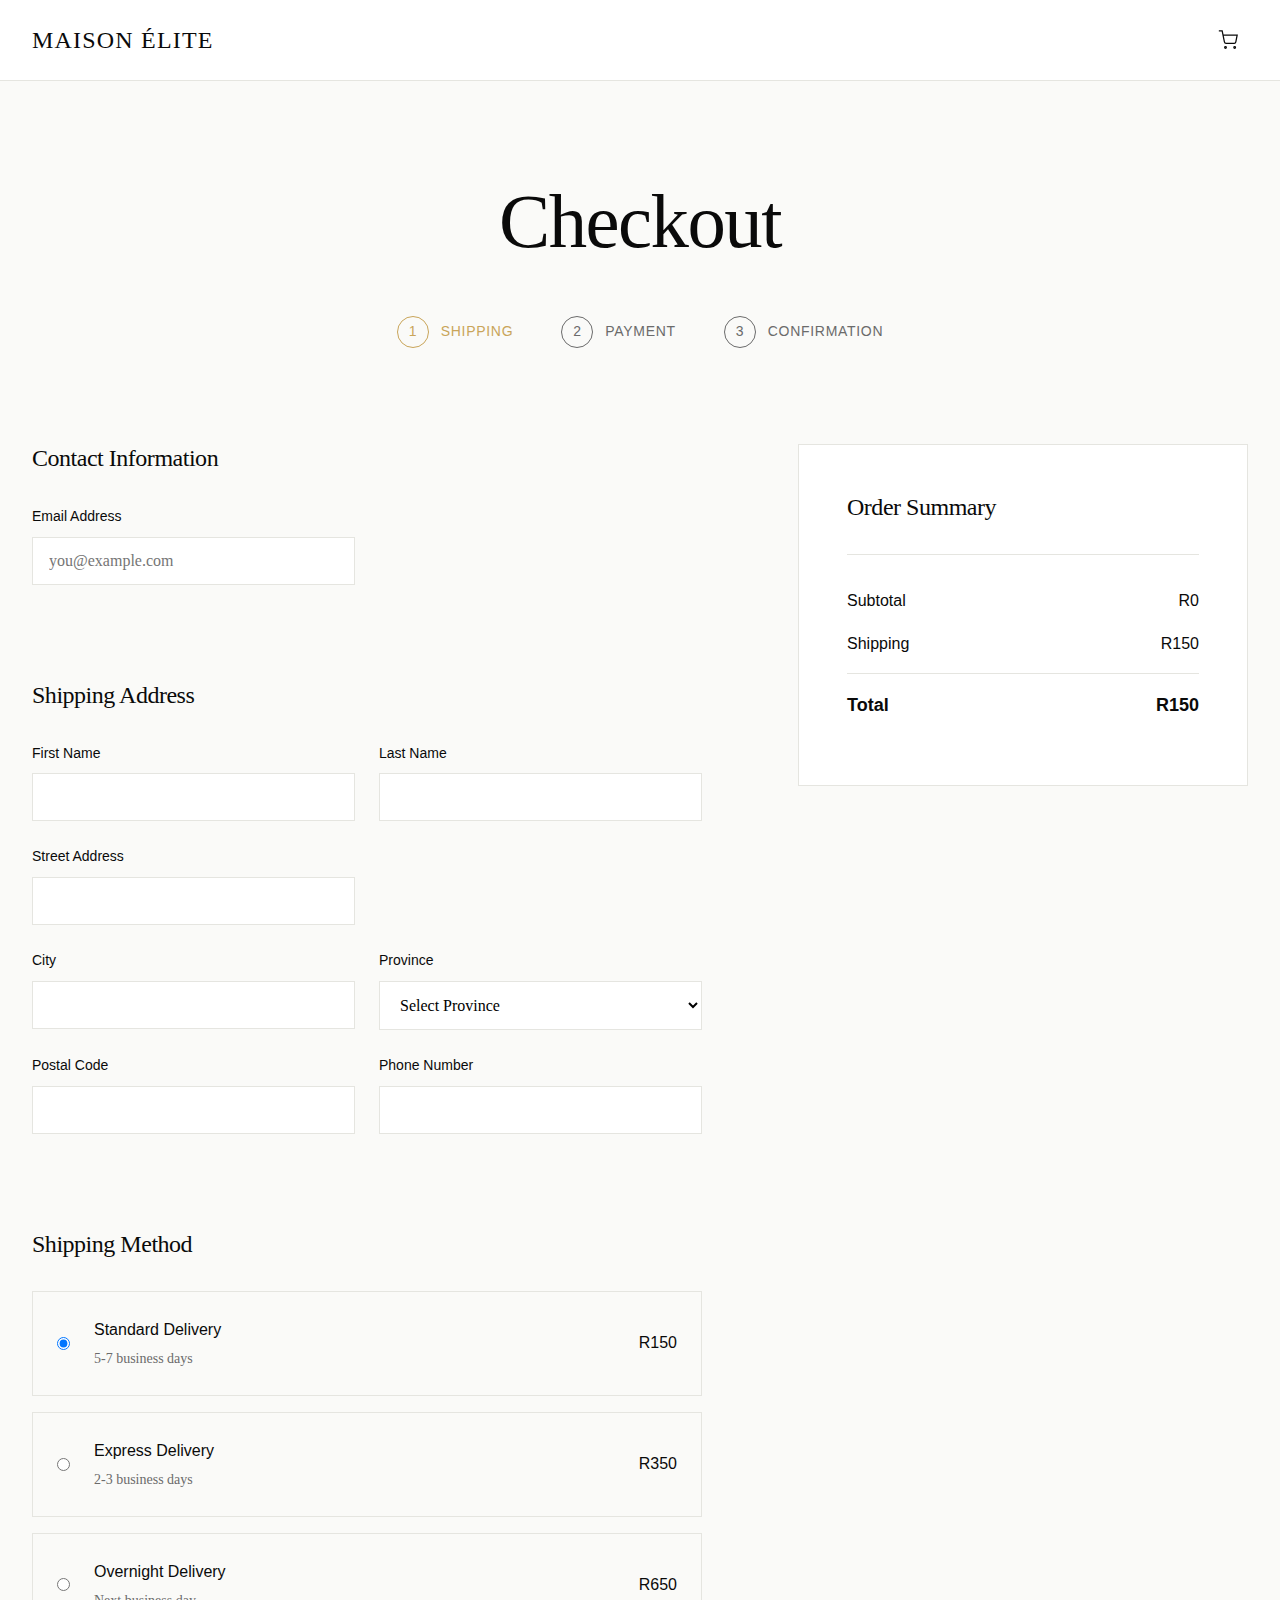
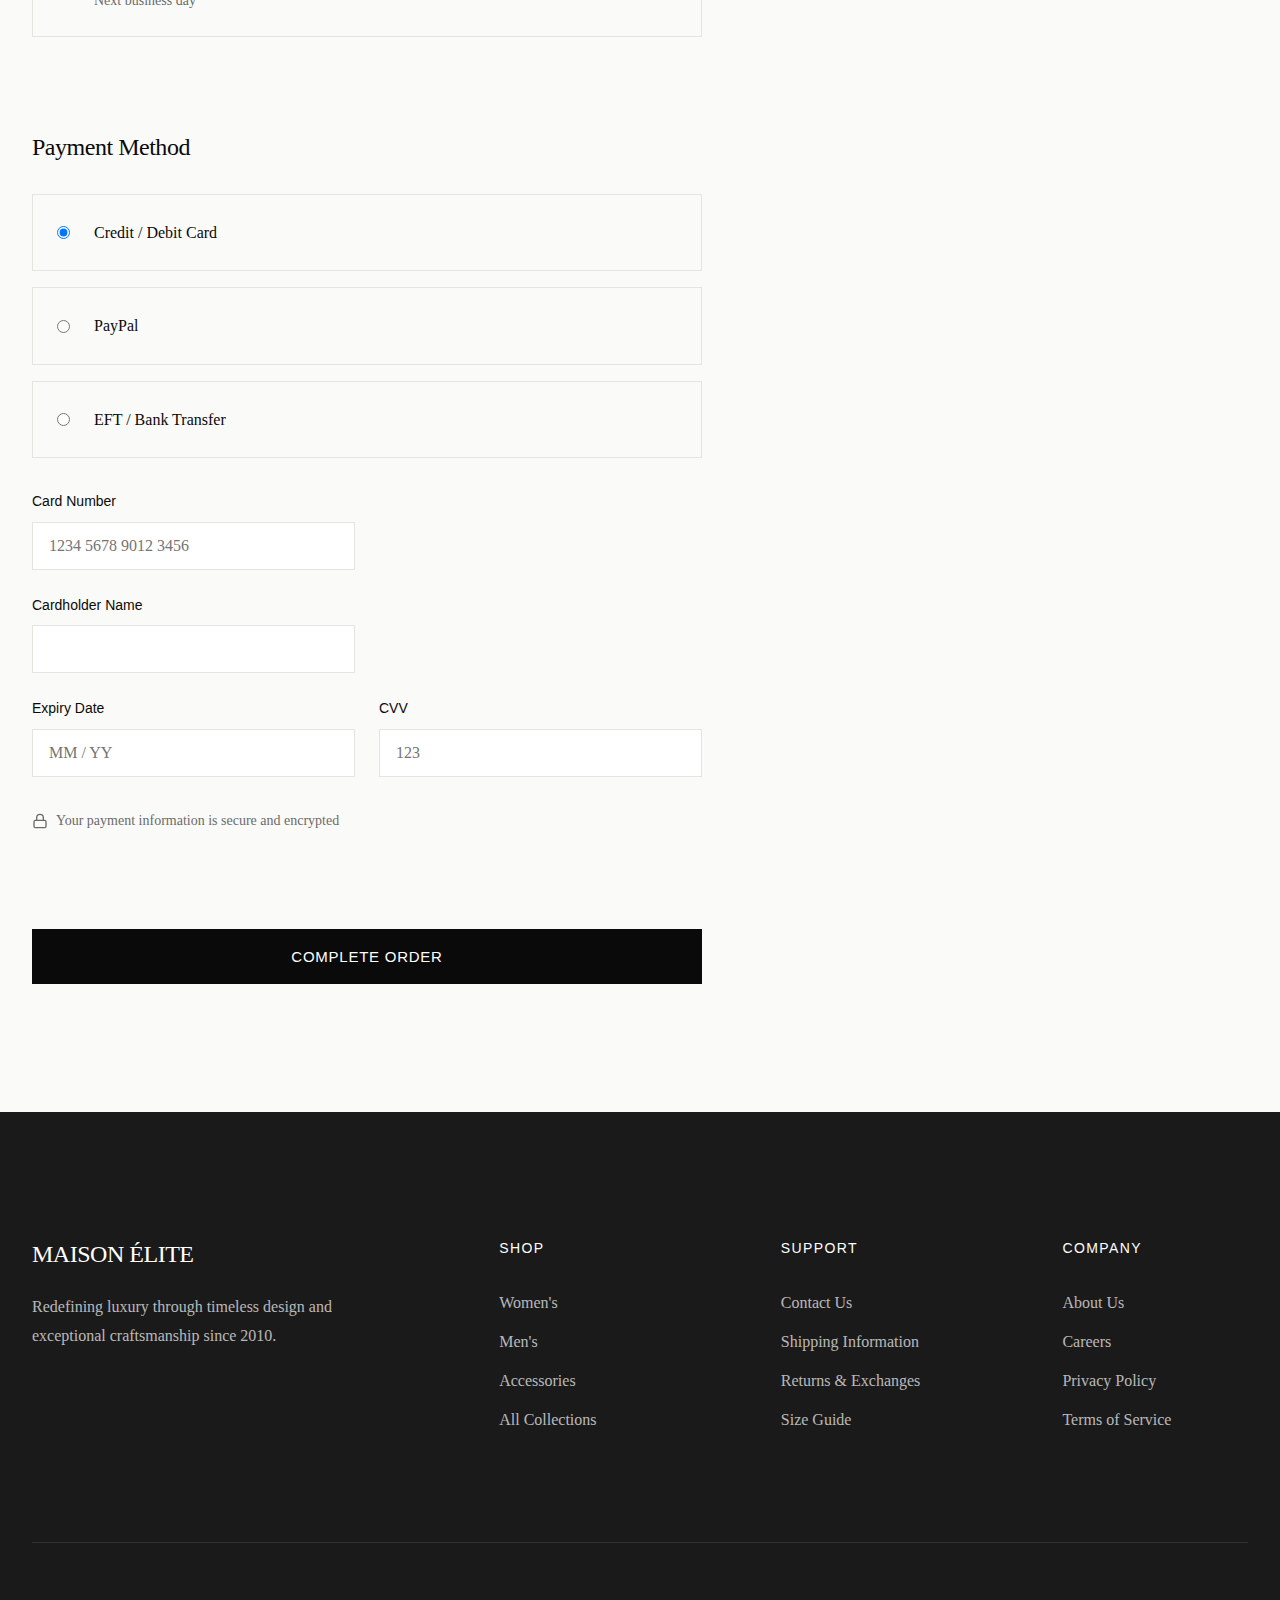
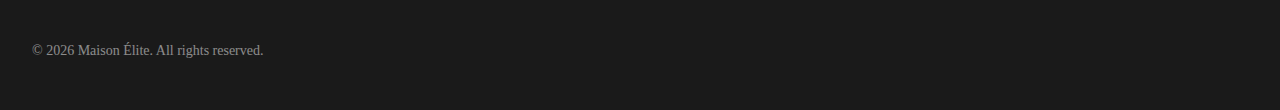
<file: checkout.html>
<!DOCTYPE html>
<html lang="en">
<head>
    <meta charset="UTF-8">
    <meta name="viewport" content="width=device-width, initial-scale=1.0">
    <title>Checkout — MAISON ÉLITE</title>
    <link rel="stylesheet" href="css/style.css">
</head>
<body>
    <!-- Navigation -->
    <nav class="navbar" id="navbar">
        <div class="nav-container">
            <div class="nav-left">
                <a href="index.html" class="logo">MAISON ÉLITE</a>
            </div>
            <div class="nav-center">
                <ul class="nav-links">
                    <li><a href="index.html" class="nav-link">Home</a></li>
                    <li><a href="shop.html" class="nav-link">Collections</a></li>
                    <li><a href="#about" class="nav-link">About</a></li>
                    <li><a href="#contact" class="nav-link">Contact</a></li>
                </ul>
            </div>
            <div class="nav-right">
                <button class="hamburger-btn" id="hamburgerBtn" aria-label="Menu">
                    <span class="hamburger-line"></span>
                    <span class="hamburger-line"></span>
                    <span class="hamburger-line"></span>
                </button>
                <button class="icon-btn" id="cartBtn" aria-label="Shopping Cart">
                    <svg width="20" height="20" viewBox="0 0 24 24" fill="none" stroke="currentColor" stroke-width="1.5">
                        <circle cx="9" cy="21" r="1"></circle>
                        <circle cx="20" cy="21" r="1"></circle>
                        <path d="M1 1h4l2.68 13.39a2 2 0 0 0 2 1.61h9.72a2 2 0 0 0 2-1.61L23 6H6"></path>
                    </svg>
                    <span class="badge" id="cartBadge">0</span>
                </button>
            </div>
        </div>
    </nav>

    <!-- Checkout Content -->
    <section class="checkout-section">
        <div class="container">
            <div class="checkout-header">
                <h1 class="checkout-title">Checkout</h1>
                <div class="checkout-steps">
                    <div class="step active">
                        <span class="step-number">1</span>
                        <span class="step-label">Shipping</span>
                    </div>
                    <div class="step">
                        <span class="step-number">2</span>
                        <span class="step-label">Payment</span>
                    </div>
                    <div class="step">
                        <span class="step-number">3</span>
                        <span class="step-label">Confirmation</span>
                    </div>
                </div>
            </div>

            <div class="checkout-layout">
                <!-- Checkout Form -->
                <div class="checkout-main">
                    <form class="checkout-form" id="checkoutForm">
                        <!-- Contact Information -->
                        <div class="form-section">
                            <h2 class="form-section-title">Contact Information</h2>
                            <div class="form-row">
                                <div class="form-group">
                                    <label for="email">Email Address</label>
                                    <input type="email" id="email" name="email" required placeholder="you@example.com">
                                </div>
                            </div>
                        </div>

                        <!-- Shipping Address -->
                        <div class="form-section">
                            <h2 class="form-section-title">Shipping Address</h2>
                            <div class="form-row">
                                <div class="form-group">
                                    <label for="firstName">First Name</label>
                                    <input type="text" id="firstName" name="firstName" required>
                                </div>
                                <div class="form-group">
                                    <label for="lastName">Last Name</label>
                                    <input type="text" id="lastName" name="lastName" required>
                                </div>
                            </div>
                            <div class="form-row">
                                <div class="form-group">
                                    <label for="address">Street Address</label>
                                    <input type="text" id="address" name="address" required>
                                </div>
                            </div>
                            <div class="form-row">
                                <div class="form-group">
                                    <label for="city">City</label>
                                    <input type="text" id="city" name="city" required>
                                </div>
                                <div class="form-group">
                                    <label for="province">Province</label>
                                    <select id="province" name="province" required>
                                        <option value="">Select Province</option>
                                        <option value="gauteng">Gauteng</option>
                                        <option value="western-cape">Western Cape</option>
                                        <option value="kwazulu-natal">KwaZulu-Natal</option>
                                        <option value="eastern-cape">Eastern Cape</option>
                                        <option value="free-state">Free State</option>
                                        <option value="limpopo">Limpopo</option>
                                        <option value="mpumalanga">Mpumalanga</option>
                                        <option value="northern-cape">Northern Cape</option>
                                        <option value="north-west">North West</option>
                                    </select>
                                </div>
                            </div>
                            <div class="form-row">
                                <div class="form-group">
                                    <label for="postalCode">Postal Code</label>
                                    <input type="text" id="postalCode" name="postalCode" required>
                                </div>
                                <div class="form-group">
                                    <label for="phone">Phone Number</label>
                                    <input type="tel" id="phone" name="phone" required>
                                </div>
                            </div>
                        </div>

                        <!-- Shipping Method -->
                        <div class="form-section">
                            <h2 class="form-section-title">Shipping Method</h2>
                            <div class="shipping-options">
                                <label class="shipping-option">
                                    <input type="radio" name="shipping" value="standard" checked>
                                    <div class="shipping-content">
                                        <div class="shipping-details">
                                            <span class="shipping-name">Standard Delivery</span>
                                            <span class="shipping-time">5-7 business days</span>
                                        </div>
                                        <span class="shipping-price">R150</span>
                                    </div>
                                </label>
                                <label class="shipping-option">
                                    <input type="radio" name="shipping" value="express">
                                    <div class="shipping-content">
                                        <div class="shipping-details">
                                            <span class="shipping-name">Express Delivery</span>
                                            <span class="shipping-time">2-3 business days</span>
                                        </div>
                                        <span class="shipping-price">R350</span>
                                    </div>
                                </label>
                                <label class="shipping-option">
                                    <input type="radio" name="shipping" value="overnight">
                                    <div class="shipping-content">
                                        <div class="shipping-details">
                                            <span class="shipping-name">Overnight Delivery</span>
                                            <span class="shipping-time">Next business day</span>
                                        </div>
                                        <span class="shipping-price">R650</span>
                                    </div>
                                </label>
                            </div>
                        </div>

                        <!-- Payment Method -->
                        <div class="form-section">
                            <h2 class="form-section-title">Payment Method</h2>
                            <div class="payment-options">
                                <label class="payment-option">
                                    <input type="radio" name="payment" value="card" checked>
                                    <span>Credit / Debit Card</span>
                                </label>
                                <label class="payment-option">
                                    <input type="radio" name="payment" value="paypal">
                                    <span>PayPal</span>
                                </label>
                                <label class="payment-option">
                                    <input type="radio" name="payment" value="eft">
                                    <span>EFT / Bank Transfer</span>
                                </label>
                            </div>

                            <div class="card-details" id="cardDetails">
                                <div class="form-row">
                                    <div class="form-group">
                                        <label for="cardNumber">Card Number</label>
                                        <input type="text" id="cardNumber" placeholder="1234 5678 9012 3456" maxlength="19">
                                    </div>
                                </div>
                                <div class="form-row">
                                    <div class="form-group">
                                        <label for="cardName">Cardholder Name</label>
                                        <input type="text" id="cardName">
                                    </div>
                                </div>
                                <div class="form-row">
                                    <div class="form-group">
                                        <label for="expiry">Expiry Date</label>
                                        <input type="text" id="expiry" placeholder="MM / YY" maxlength="7">
                                    </div>
                                    <div class="form-group">
                                        <label for="cvv">CVV</label>
                                        <input type="text" id="cvv" placeholder="123" maxlength="3">
                                    </div>
                                </div>
                            </div>

                            <p class="payment-note">
                                <svg width="16" height="16" viewBox="0 0 24 24" fill="none" stroke="currentColor" stroke-width="2">
                                    <rect x="3" y="11" width="18" height="11" rx="2" ry="2"></rect>
                                    <path d="M7 11V7a5 5 0 0 1 10 0v4"></path>
                                </svg>
                                Your payment information is secure and encrypted
                            </p>
                        </div>

                        <button type="submit" class="btn btn-primary btn-large btn-block">
                            Complete Order
                        </button>
                    </form>
                </div>

                <!-- Order Summary -->
                <aside class="checkout-sidebar">
                    <div class="order-summary">
                        <h2 class="summary-title">Order Summary</h2>
                        <div class="summary-items" id="summaryItems">
                            <!-- Cart items will be inserted here -->
                        </div>
                        <div class="summary-totals">
                            <div class="summary-row">
                                <span>Subtotal</span>
                                <span id="summarySubtotal">R0</span>
                            </div>
                            <div class="summary-row">
                                <span>Shipping</span>
                                <span id="summaryShipping">R150</span>
                            </div>
                            <div class="summary-row summary-total">
                                <span>Total</span>
                                <span id="summaryTotal">R150</span>
                            </div>
                        </div>
                    </div>
                </aside>
            </div>
        </div>
    </section>

    <!-- Footer -->
    <footer class="footer">
        <div class="container">
            <div class="footer-grid">
                <div class="footer-col">
                    <h3 class="footer-title">MAISON ÉLITE</h3>
                    <p class="footer-description">Redefining luxury through timeless design and exceptional craftsmanship since 2010.</p>
                </div>
                <div class="footer-col">
                    <h4 class="footer-heading">Shop</h4>
                    <ul class="footer-links">
                        <li><a href="shop.html?category=womens">Women's</a></li>
                        <li><a href="shop.html?category=mens">Men's</a></li>
                        <li><a href="shop.html?category=accessories">Accessories</a></li>
                        <li><a href="shop.html">All Collections</a></li>
                    </ul>
                </div>
                <div class="footer-col">
                    <h4 class="footer-heading">Support</h4>
                    <ul class="footer-links">
                        <li><a href="#">Contact Us</a></li>
                        <li><a href="#">Shipping Information</a></li>
                        <li><a href="#">Returns & Exchanges</a></li>
                        <li><a href="#">Size Guide</a></li>
                    </ul>
                </div>
                <div class="footer-col">
                    <h4 class="footer-heading">Company</h4>
                    <ul class="footer-links">
                        <li><a href="#">About Us</a></li>
                        <li><a href="#">Careers</a></li>
                        <li><a href="#">Privacy Policy</a></li>
                        <li><a href="#">Terms of Service</a></li>
                    </ul>
                </div>
            </div>
            <div class="footer-bottom">
                <p class="footer-copyright">© 2026 Maison Élite. All rights reserved.</p>
            </div>
        </div>
    </footer>

    <script src="js/products.js"></script>
    <script src="js/cart.js"></script>
    <script src="js/checkout.js"></script>
</body>
</html>
</file>
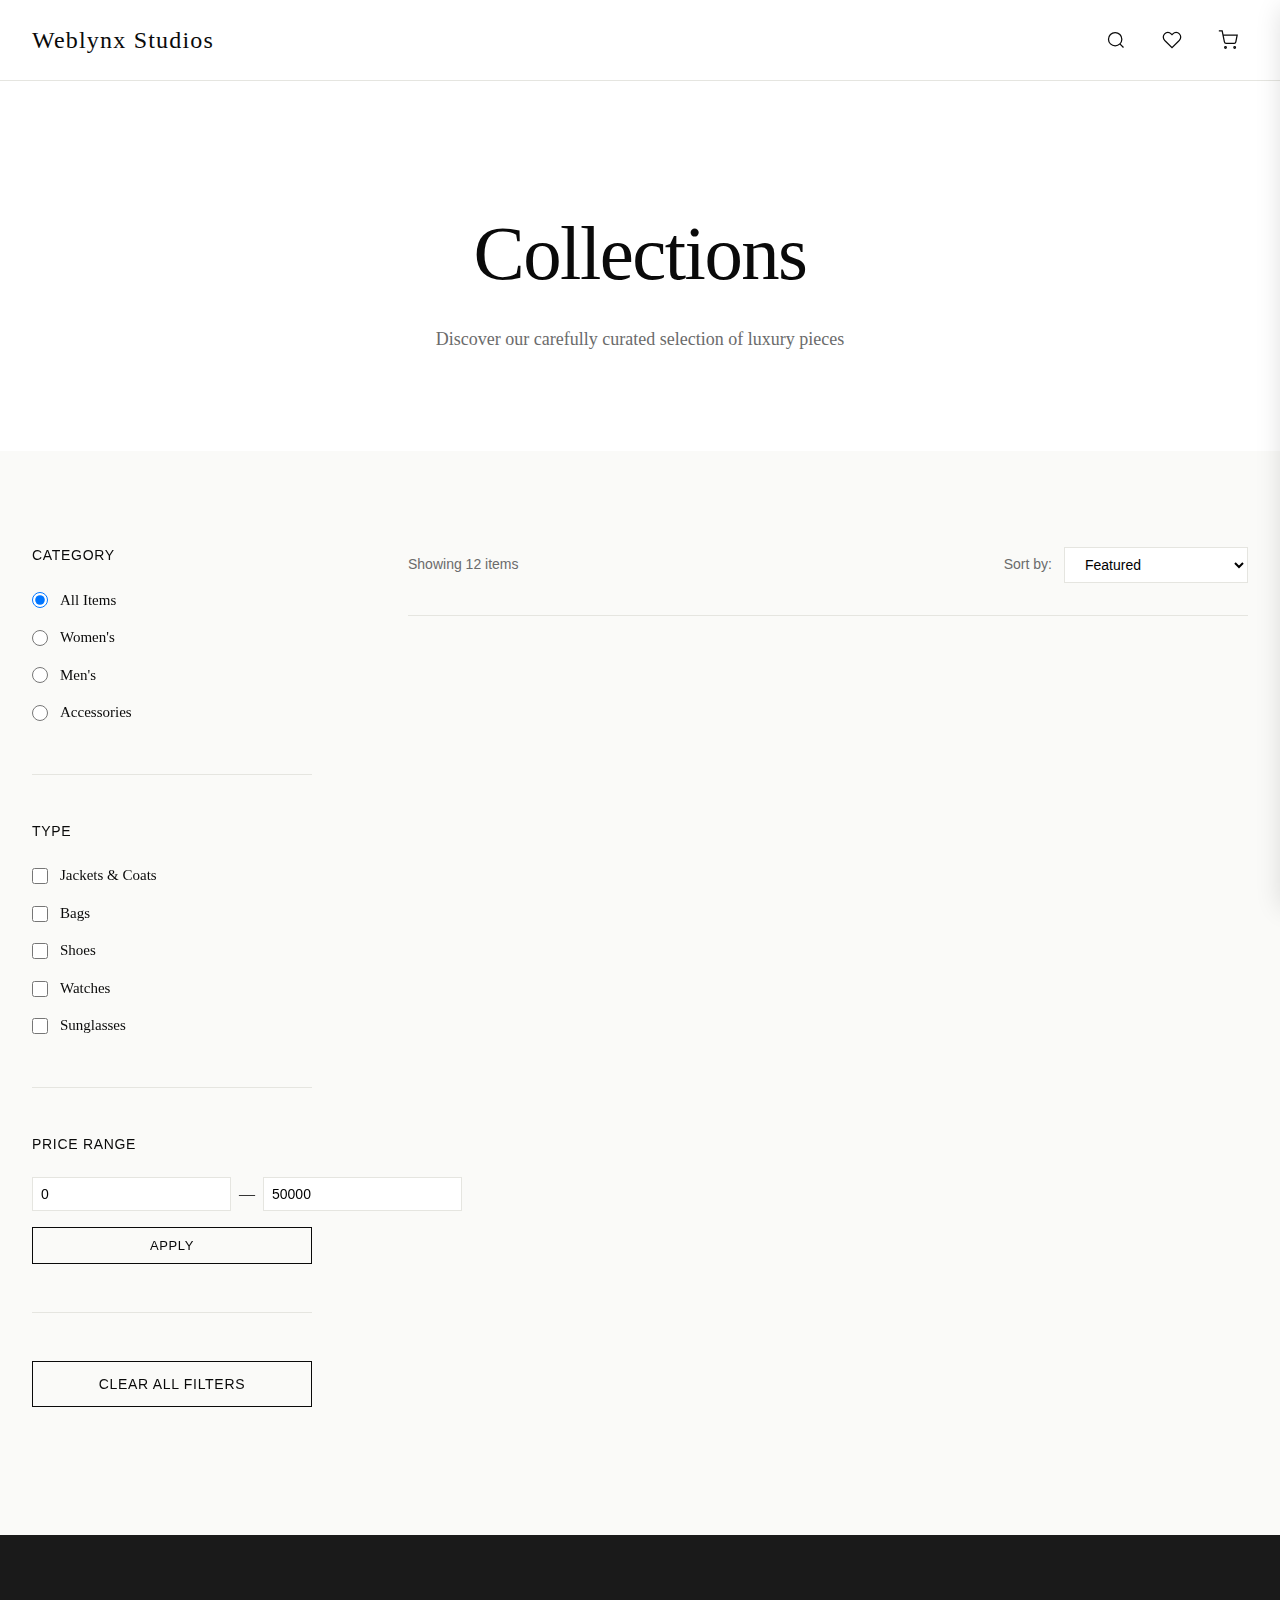
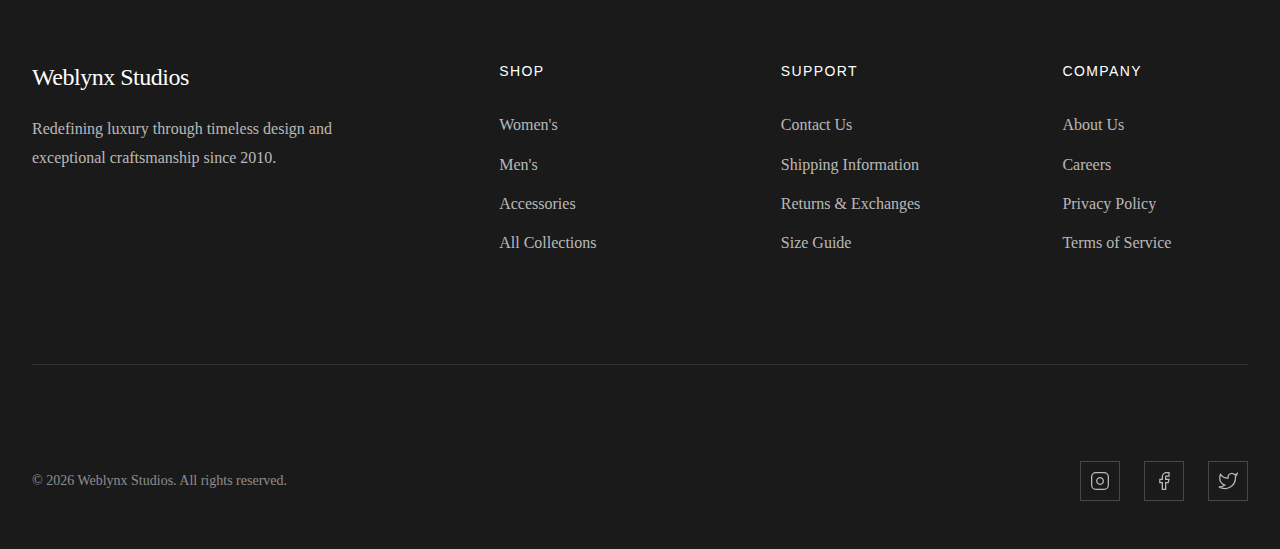
<file: product.html>
<!DOCTYPE html>
<html lang="en">
<head>
    <meta charset="UTF-8">
    <meta name="viewport" content="width=device-width, initial-scale=1.0">
    <title>Product — Weblynx Studios</title>
    <link rel="stylesheet" href="css/style.css">
</head>
<body>
    <!-- Navigation -->
    <nav class="navbar" id="navbar">
        <div class="nav-container">
            <div class="nav-left">
                <a href="index.html" class="logo">Weblynx Studios</a>
            </div>
            <div class="nav-center">
                <ul class="nav-links">
                    <li><a href="index.html" class="nav-link">Home</a></li>
                    <li><a href="shop.html" class="nav-link">Collections</a></li>
                    <li><a href="#about" class="nav-link">About</a></li>
                    <li><a href="#contact" class="nav-link">Contact</a></li>
                </ul>
            </div>
            <div class="nav-right">
                <button class="icon-btn" id="searchBtn" aria-label="Search">
                    <svg width="20" height="20" viewBox="0 0 24 24" fill="none" stroke="currentColor" stroke-width="1.5">
                        <circle cx="11" cy="11" r="8"></circle>
                        <path d="m21 21-4.35-4.35"></path>
                    </svg>
                </button>
                <button class="icon-btn" id="wishlistBtn" aria-label="Wishlist">
                    <svg width="20" height="20" viewBox="0 0 24 24" fill="none" stroke="currentColor" stroke-width="1.5">
                        <path d="M20.84 4.61a5.5 5.5 0 0 0-7.78 0L12 5.67l-1.06-1.06a5.5 5.5 0 0 0-7.78 7.78l1.06 1.06L12 21.23l7.78-7.78 1.06-1.06a5.5 5.5 0 0 0 0-7.78z"></path>
                    </svg>
                    <span class="badge" id="wishlistBadge">0</span>
                </button>
                <button class="hamburger-btn" id="hamburgerBtn" aria-label="Menu">
                    <span class="hamburger-line"></span>
                    <span class="hamburger-line"></span>
                    <span class="hamburger-line"></span>
                </button>
                <button class="icon-btn" id="cartBtn" aria-label="Shopping Cart">
                    <svg width="20" height="20" viewBox="0 0 24 24" fill="none" stroke="currentColor" stroke-width="1.5">
                        <circle cx="9" cy="21" r="1"></circle>
                        <circle cx="20" cy="21" r="1"></circle>
                        <path d="M1 1h4l2.68 13.39a2 2 0 0 0 2 1.61h9.72a2 2 0 0 0 2-1.61L23 6H6"></path>
                    </svg>
                    <span class="badge" id="cartBadge">0</span>
                </button>
            </div>
        </div>
    </nav>

    <!-- Cart Drawer -->
    <div class="cart-drawer" id="cartDrawer">
        <div class="cart-header">
            <h2>Shopping Bag</h2>
            <button class="close-btn" id="closeCart" aria-label="Close cart">
                <svg width="24" height="24" viewBox="0 0 24 24" fill="none" stroke="currentColor" stroke-width="1.5">
                    <line x1="18" y1="6" x2="6" y2="18"></line>
                    <line x1="6" y1="6" x2="18" y2="18"></line>
                </svg>
            </button>
        </div>
        <div class="cart-items" id="cartItems">
            <div class="empty-cart">
                <p>Your bag is empty</p>
            </div>
        </div>
        <div class="cart-footer">
            <div class="cart-subtotal">
                <span>Subtotal</span>
                <span id="cartSubtotal">R0</span>
            </div>
            <p class="cart-note">Shipping and taxes calculated at checkout</p>
            <button class="btn btn-primary btn-block" id="checkoutBtn">Proceed to Checkout</button>
        </div>
    </div>

    <!-- Cart Overlay -->
    <div class="overlay" id="cartOverlay"></div>

    <!-- Product Detail -->
    <section class="product-detail">
        <div class="container">
            <div class="breadcrumb">
                <a href="index.html">Home</a>
                <span>/</span>
                <a href="shop.html">Collections</a>
                <span>/</span>
                <span id="productBreadcrumb">Product</span>
            </div>

            <div class="product-layout">
                <!-- Product Images -->
                <div class="product-images">
                    <div class="product-gallery">
                        <div class="main-image" id="mainImageContainer">
                            <img src="" alt="" id="mainImage">
                        </div>
                        <div class="thumbnail-grid" id="thumbnailGrid">
                            <!-- Thumbnails will be inserted here -->
                        </div>
                    </div>
                </div>

                <!-- Product Info -->
                <div class="product-info">
                    <h1 class="product-name" id="productName">Loading...</h1>
                    <p class="product-price" id="productPrice">R0</p>
                    
                    <div class="product-description" id="productDescription">
                        <p>Loading product details...</p>
                    </div>

                    <!-- Size Selector -->
                    <div class="product-options">
                        <div class="option-group" id="sizeGroup" style="display: none;">
                            <label class="option-label">Size</label>
                            <div class="size-selector" id="sizeSelector">
                                <!-- Size buttons will be inserted here -->
                            </div>
                        </div>

                        <!-- Quantity Selector -->
                        <div class="option-group">
                            <label class="option-label">Quantity</label>
                            <div class="quantity-selector">
                                <button class="qty-btn" id="decreaseQty" aria-label="Decrease quantity">−</button>
                                <input type="number" id="quantity" value="1" min="1" max="10" readonly>
                                <button class="qty-btn" id="increaseQty" aria-label="Increase quantity">+</button>
                            </div>
                        </div>
                    </div>

                    <!-- Action Buttons -->
                    <div class="product-actions">
                        <button class="btn btn-primary btn-large btn-block" id="addToCartBtn">
                            <span>Add to Bag</span>
                            <svg width="20" height="20" viewBox="0 0 24 24" fill="none" stroke="currentColor" stroke-width="1.5">
                                <circle cx="9" cy="21" r="1"></circle>
                                <circle cx="20" cy="21" r="1"></circle>
                                <path d="M1 1h4l2.68 13.39a2 2 0 0 0 2 1.61h9.72a2 2 0 0 0 2-1.61L23 6H6"></path>
                            </svg>
                        </button>
                        <button class="btn btn-icon" id="addToWishlistBtn" aria-label="Add to wishlist">
                            <svg width="24" height="24" viewBox="0 0 24 24" fill="none" stroke="currentColor" stroke-width="1.5">
                                <path d="M20.84 4.61a5.5 5.5 0 0 0-7.78 0L12 5.67l-1.06-1.06a5.5 5.5 0 0 0-7.78 7.78l1.06 1.06L12 21.23l7.78-7.78 1.06-1.06a5.5 5.5 0 0 0 0-7.78z"></path>
                            </svg>
                        </button>
                    </div>

                    <!-- Product Details -->
                    <div class="product-details">
                        <details class="detail-accordion">
                            <summary>Product Details</summary>
                            <div class="detail-content" id="productDetailsContent">
                                <p>Premium craftsmanship and exceptional materials</p>
                            </div>
                        </details>
                        <details class="detail-accordion">
                            <summary>Shipping & Returns</summary>
                            <div class="detail-content">
                                <p>Free shipping on orders over R2,500</p>
                                <p>30-day returns for unworn items with original tags</p>
                                <p>Expedited shipping available at checkout</p>
                            </div>
                        </details>
                        <details class="detail-accordion">
                            <summary>Care Instructions</summary>
                            <div class="detail-content">
                                <p>Professional dry clean only</p>
                                <p>Store in dust bag when not in use</p>
                                <p>Avoid direct sunlight and moisture</p>
                            </div>
                        </details>
                    </div>
                </div>
            </div>
        </div>
    </section>

    <!-- Related Products -->
    <section class="related-products">
        <div class="container">
            <h2 class="section-title">You May Also Like</h2>
            <div class="products-grid" id="relatedProductsGrid">
                <!-- Related products will be inserted here -->
            </div>
        </div>
    </section>

    <!-- Footer -->
    <footer class="footer">
        <div class="container">
            <div class="footer-grid">
                <div class="footer-col">
                    <h3 class="footer-title">Weblynx Studios</h3>
                    <p class="footer-description">Redefining luxury through timeless design and exceptional craftsmanship since 2010.</p>
                </div>
                <div class="footer-col">
                    <h4 class="footer-heading">Shop</h4>
                    <ul class="footer-links">
                        <li><a href="shop.html?category=womens">Women's</a></li>
                        <li><a href="shop.html?category=mens">Men's</a></li>
                        <li><a href="shop.html?category=accessories">Accessories</a></li>
                        <li><a href="shop.html">All Collections</a></li>
                    </ul>
                </div>
                <div class="footer-col">
                    <h4 class="footer-heading">Support</h4>
                    <ul class="footer-links">
                        <li><a href="#">Contact Us</a></li>
                        <li><a href="#">Shipping Information</a></li>
                        <li><a href="#">Returns & Exchanges</a></li>
                        <li><a href="#">Size Guide</a></li>
                    </ul>
                </div>
                <div class="footer-col">
                    <h4 class="footer-heading">Company</h4>
                    <ul class="footer-links">
                        <li><a href="#">About Us</a></li>
                        <li><a href="#">Careers</a></li>
                        <li><a href="#">Privacy Policy</a></li>
                        <li><a href="#">Terms of Service</a></li>
                    </ul>
                </div>
            </div>
            <div class="footer-bottom">
                <p class="footer-copyright">© 2026 Weblynx Studios. All rights reserved.</p>
                <div class="footer-social">
                    <a href="#" aria-label="Instagram">
                        <svg width="20" height="20" viewBox="0 0 24 24" fill="none" stroke="currentColor" stroke-width="1.5">
                            <rect x="2" y="2" width="20" height="20" rx="5" ry="5"></rect>
                            <path d="M16 11.37A4 4 0 1 1 12.63 8 4 4 0 0 1 16 11.37z"></path>
                            <line x1="17.5" y1="6.5" x2="17.51" y2="6.5"></line>
                        </svg>
                    </a>
                    <a href="#" aria-label="Facebook">
                        <svg width="20" height="20" viewBox="0 0 24 24" fill="none" stroke="currentColor" stroke-width="1.5">
                            <path d="M18 2h-3a5 5 0 0 0-5 5v3H7v4h3v8h4v-8h3l1-4h-4V7a1 1 0 0 1 1-1h3z"></path>
                        </svg>
                    </a>
                    <a href="#" aria-label="Twitter">
                        <svg width="20" height="20" viewBox="0 0 24 24" fill="none" stroke="currentColor" stroke-width="1.5">
                            <path d="M23 3a10.9 10.9 0 0 1-3.14 1.53 4.48 4.48 0 0 0-7.86 3v1A10.66 10.66 0 0 1 3 4s-4 9 5 13a11.64 11.64 0 0 1-7 2c9 5 20 0 20-11.5a4.5 4.5 0 0 0-.08-.83A7.72 7.72 0 0 0 23 3z"></path>
                        </svg>
                    </a>
                </div>
            </div>
        </div>
    </footer>

    <script src="js/products.js"></script>
    <script src="js/cart.js"></script>
    <script src="js/product-detail.js"></script>
</body>
</html>
</file>
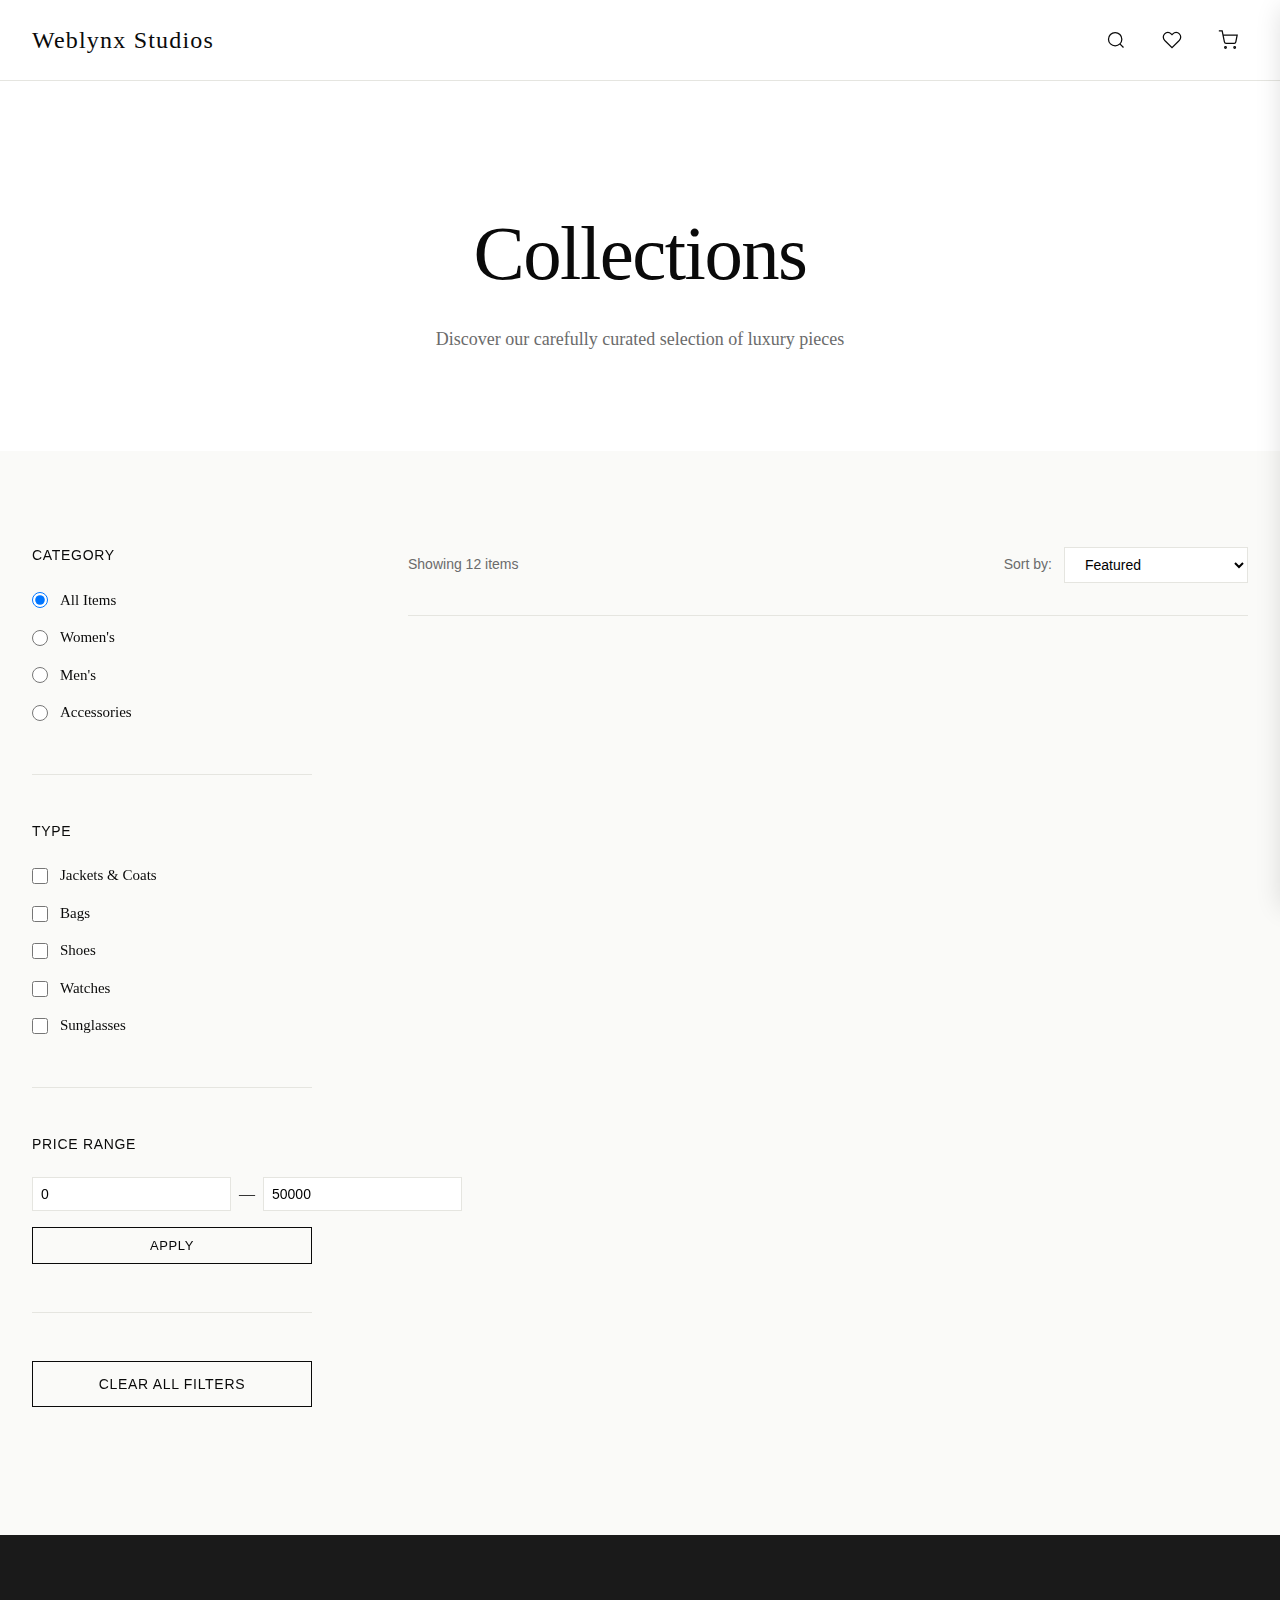
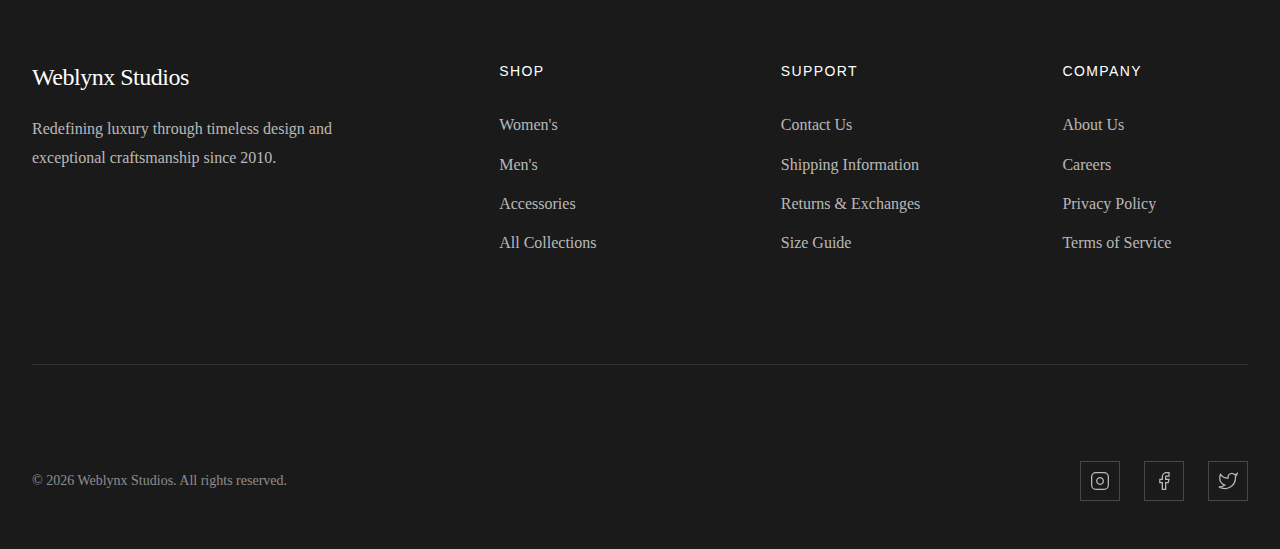
<file: shop.html>
<!DOCTYPE html>
<html lang="en">
<head>
    <meta charset="UTF-8">
    <meta name="viewport" content="width=device-width, initial-scale=1.0">
    <title>Collections — Weblynx Studios</title>
    <link rel="stylesheet" href="css/style.css">
</head>
<body>
    <!-- Navigation -->
    <nav class="navbar" id="navbar">
        <div class="nav-container">
            <div class="nav-left">
                <a href="index.html" class="logo">Weblynx Studios</a>
            </div>
            <div class="nav-center">
                <ul class="nav-links">
                    <li><a href="index.html" class="nav-link">Home</a></li>
                    <li><a href="shop.html" class="nav-link active">Collections</a></li>
                    <li><a href="#about" class="nav-link">About</a></li>
                    <li><a href="#contact" class="nav-link">Contact</a></li>
                </ul>
            </div>
            <div class="nav-right">
                <button class="icon-btn" id="searchBtn" aria-label="Search">
                    <svg width="20" height="20" viewBox="0 0 24 24" fill="none" stroke="currentColor" stroke-width="1.5">
                        <circle cx="11" cy="11" r="8"></circle>
                        <path d="m21 21-4.35-4.35"></path>
                    </svg>
                </button>
                <button class="icon-btn" id="wishlistBtn" aria-label="Wishlist">
                    <svg width="20" height="20" viewBox="0 0 24 24" fill="none" stroke="currentColor" stroke-width="1.5">
                        <path d="M20.84 4.61a5.5 5.5 0 0 0-7.78 0L12 5.67l-1.06-1.06a5.5 5.5 0 0 0-7.78 7.78l1.06 1.06L12 21.23l7.78-7.78 1.06-1.06a5.5 5.5 0 0 0 0-7.78z"></path>
                    </svg>
                    <span class="badge" id="wishlistBadge">0</span>
                </button>
                <button class="hamburger-btn" id="hamburgerBtn" aria-label="Menu">
                    <span class="hamburger-line"></span>
                    <span class="hamburger-line"></span>
                    <span class="hamburger-line"></span>
                </button>
                <button class="icon-btn" id="cartBtn" aria-label="Shopping Cart">
                    <svg width="20" height="20" viewBox="0 0 24 24" fill="none" stroke="currentColor" stroke-width="1.5">
                        <circle cx="9" cy="21" r="1"></circle>
                        <circle cx="20" cy="21" r="1"></circle>
                        <path d="M1 1h4l2.68 13.39a2 2 0 0 0 2 1.61h9.72a2 2 0 0 0 2-1.61L23 6H6"></path>
                    </svg>
                    <span class="badge" id="cartBadge">0</span>
                </button>
            </div>
        </div>
    </nav>

    <!-- Cart Drawer -->
    <div class="cart-drawer" id="cartDrawer">
        <div class="cart-header">
            <h2>Shopping Bag</h2>
            <button class="close-btn" id="closeCart" aria-label="Close cart">
                <svg width="24" height="24" viewBox="0 0 24 24" fill="none" stroke="currentColor" stroke-width="1.5">
                    <line x1="18" y1="6" x2="6" y2="18"></line>
                    <line x1="6" y1="6" x2="18" y2="18"></line>
                </svg>
            </button>
        </div>
        <div class="cart-items" id="cartItems">
            <div class="empty-cart">
                <p>Your bag is empty</p>
            </div>
        </div>
        <div class="cart-footer">
            <div class="cart-subtotal">
                <span>Subtotal</span>
                <span id="cartSubtotal">R0</span>
            </div>
            <p class="cart-note">Shipping and taxes calculated at checkout</p>
            <button class="btn btn-primary btn-block" id="checkoutBtn">Proceed to Checkout</button>
        </div>
    </div>

    <!-- Cart Overlay -->
    <div class="overlay" id="cartOverlay"></div>

    <!-- Shop Header -->
    <section class="shop-header">
        <div class="container">
            <h1 class="shop-title">Collections</h1>
            <p class="shop-description">Discover our carefully curated selection of luxury pieces</p>
        </div>
    </section>

    <!-- Shop Content -->
    <section class="shop-content">
        <div class="container">
            <div class="shop-layout">
                <!-- Filters Sidebar -->
                <aside class="shop-sidebar">
                    <div class="filter-group">
                        <h3 class="filter-title">Category</h3>
                        <div class="filter-options">
                            <label class="filter-option">
                                <input type="radio" name="category" value="all" checked>
                                <span>All Items</span>
                            </label>
                            <label class="filter-option">
                                <input type="radio" name="category" value="womens">
                                <span>Women's</span>
                            </label>
                            <label class="filter-option">
                                <input type="radio" name="category" value="mens">
                                <span>Men's</span>
                            </label>
                            <label class="filter-option">
                                <input type="radio" name="category" value="accessories">
                                <span>Accessories</span>
                            </label>
                        </div>
                    </div>

                    <div class="filter-group">
                        <h3 class="filter-title">Type</h3>
                        <div class="filter-options">
                            <label class="filter-option">
                                <input type="checkbox" name="type" value="jackets">
                                <span>Jackets & Coats</span>
                            </label>
                            <label class="filter-option">
                                <input type="checkbox" name="type" value="bags">
                                <span>Bags</span>
                            </label>
                            <label class="filter-option">
                                <input type="checkbox" name="type" value="shoes">
                                <span>Shoes</span>
                            </label>
                            <label class="filter-option">
                                <input type="checkbox" name="type" value="watches">
                                <span>Watches</span>
                            </label>
                            <label class="filter-option">
                                <input type="checkbox" name="type" value="sunglasses">
                                <span>Sunglasses</span>
                            </label>
                        </div>
                    </div>

                    <div class="filter-group">
                        <h3 class="filter-title">Price Range</h3>
                        <div class="price-range">
                            <div class="price-inputs">
                                <input type="number" id="minPrice" placeholder="Min" value="0">
                                <span>—</span>
                                <input type="number" id="maxPrice" placeholder="Max" value="50000">
                            </div>
                            <button class="btn btn-secondary btn-small" id="applyPriceFilter">Apply</button>
                        </div>
                    </div>

                    <button class="btn btn-secondary btn-block" id="clearFilters">Clear All Filters</button>
                </aside>

                <!-- Products Grid -->
                <div class="shop-main">
                    <div class="shop-toolbar">
                        <p class="results-count" id="resultsCount">Showing 12 items</p>
                        <div class="sort-dropdown">
                            <label for="sortBy">Sort by:</label>
                            <select id="sortBy">
                                <option value="featured">Featured</option>
                                <option value="price-low">Price: Low to High</option>
                                <option value="price-high">Price: High to Low</option>
                                <option value="newest">Newest</option>
                            </select>
                        </div>
                    </div>

                    <div class="products-grid" id="shopProductsGrid">
                        <!-- Products will be dynamically inserted here -->
                    </div>
                </div>
            </div>
        </div>
    </section>

    <!-- Footer -->
    <footer class="footer">
        <div class="container">
            <div class="footer-grid">
                <div class="footer-col">
                    <h3 class="footer-title">Weblynx Studios</h3>
                    <p class="footer-description">Redefining luxury through timeless design and exceptional craftsmanship since 2010.</p>
                </div>
                <div class="footer-col">
                    <h4 class="footer-heading">Shop</h4>
                    <ul class="footer-links">
                        <li><a href="shop.html?category=womens">Women's</a></li>
                        <li><a href="shop.html?category=mens">Men's</a></li>
                        <li><a href="shop.html?category=accessories">Accessories</a></li>
                        <li><a href="shop.html">All Collections</a></li>
                    </ul>
                </div>
                <div class="footer-col">
                    <h4 class="footer-heading">Support</h4>
                    <ul class="footer-links">
                        <li><a href="#">Contact Us</a></li>
                        <li><a href="#">Shipping Information</a></li>
                        <li><a href="#">Returns & Exchanges</a></li>
                        <li><a href="#">Size Guide</a></li>
                    </ul>
                </div>
                <div class="footer-col">
                    <h4 class="footer-heading">Company</h4>
                    <ul class="footer-links">
                        <li><a href="#">About Us</a></li>
                        <li><a href="#">Careers</a></li>
                        <li><a href="#">Privacy Policy</a></li>
                        <li><a href="#">Terms of Service</a></li>
                    </ul>
                </div>
            </div>
            <div class="footer-bottom">
                <p class="footer-copyright">© 2026 Weblynx Studios. All rights reserved.</p>
                <div class="footer-social">
                    <a href="#" aria-label="Instagram">
                        <svg width="20" height="20" viewBox="0 0 24 24" fill="none" stroke="currentColor" stroke-width="1.5">
                            <rect x="2" y="2" width="20" height="20" rx="5" ry="5"></rect>
                            <path d="M16 11.37A4 4 0 1 1 12.63 8 4 4 0 0 1 16 11.37z"></path>
                            <line x1="17.5" y1="6.5" x2="17.51" y2="6.5"></line>
                        </svg>
                    </a>
                    <a href="#" aria-label="Facebook">
                        <svg width="20" height="20" viewBox="0 0 24 24" fill="none" stroke="currentColor" stroke-width="1.5">
                            <path d="M18 2h-3a5 5 0 0 0-5 5v3H7v4h3v8h4v-8h3l1-4h-4V7a1 1 0 0 1 1-1h3z"></path>
                        </svg>
                    </a>
                    <a href="#" aria-label="Twitter">
                        <svg width="20" height="20" viewBox="0 0 24 24" fill="none" stroke="currentColor" stroke-width="1.5">
                            <path d="M23 3a10.9 10.9 0 0 1-3.14 1.53 4.48 4.48 0 0 0-7.86 3v1A10.66 10.66 0 0 1 3 4s-4 9 5 13a11.64 11.64 0 0 1-7 2c9 5 20 0 20-11.5a4.5 4.5 0 0 0-.08-.83A7.72 7.72 0 0 0 23 3z"></path>
                        </svg>
                    </a>
                </div>
            </div>
        </div>
    </footer>

    <script src="js/products.js"></script>
    <script src="js/cart.js"></script>
    <script src="js/shop.js"></script>
</body>
</html>
</file>
<file: css/style.css>
/* ===================================
   MAISON ÉLITE - Luxury Fashion CSS
   =================================== */

/* =========================
   CSS VARIABLES & DESIGN TOKENS
   ========================= */
:root {
    /* Colors - Refined Luxury Palette */
    --color-primary: #0a0a0a;
    --color-secondary: #1a1a1a;
    --color-accent: #c9a55a;
    --color-background: #fafaf8;
    --color-surface: #ffffff;
    --color-border: #e5e5e0;
    --color-text: #0a0a0a;
    --color-text-muted: #6b6b6b;
    --color-text-light: #a0a0a0;
    
    /* Typography - Editorial Luxury */
    --font-display: 'Cormorant Garamond', 'Playfair Display', Georgia, serif;
    --font-body: 'Crimson Text', 'Libre Baskerville', Georgia, serif;
    --font-sans: -apple-system, BlinkMacSystemFont, 'Helvetica Neue', Arial, sans-serif;
    
    /* Spacing */
    --spacing-xs: 0.5rem;
    --spacing-sm: 1rem;
    --spacing-md: 1.5rem;
    --spacing-lg: 2rem;
    --spacing-xl: 3rem;
    --spacing-2xl: 4rem;
    --spacing-3xl: 6rem;
    --spacing-4xl: 8rem;
    
    /* Layout */
    --container-width: 1440px;
    --container-padding: 2rem;
    
    /* Transitions */
    --transition-fast: 0.2s cubic-bezier(0.4, 0, 0.2, 1);
    --transition-base: 0.3s cubic-bezier(0.4, 0, 0.2, 1);
    --transition-slow: 0.5s cubic-bezier(0.4, 0, 0.2, 1);
    
    /* Shadows */
    --shadow-sm: 0 1px 2px rgba(0, 0, 0, 0.05);
    --shadow-md: 0 4px 12px rgba(0, 0, 0, 0.08);
    --shadow-lg: 0 8px 24px rgba(0, 0, 0, 0.12);
}

/* =========================
   RESET & BASE STYLES
   ========================= */
*, *::before, *::after {
    margin: 0;
    padding: 0;
    box-sizing: border-box;
}

html {
    scroll-behavior: smooth;
    -webkit-font-smoothing: antialiased;
    -moz-osx-font-smoothing: grayscale;
}

body {
    font-family: var(--font-body);
    font-size: 16px;
    line-height: 1.7;
    color: var(--color-text);
    background-color: var(--color-background);
    overflow-x: hidden;
}

img {
    max-width: 100%;
    height: auto;
    display: block;
}

a {
    color: inherit;
    text-decoration: none;
}

button {
    font-family: inherit;
    cursor: pointer;
    border: none;
    background: none;
}

/* =========================
   TYPOGRAPHY
   ========================= */
h1, h2, h3, h4, h5, h6 {
    font-family: var(--font-display);
    font-weight: 400;
    line-height: 1.2;
    letter-spacing: -0.02em;
}

h1 { font-size: clamp(2.5rem, 6vw, 5rem); }
h2 { font-size: clamp(2rem, 4vw, 3.5rem); }
h3 { font-size: clamp(1.5rem, 3vw, 2.5rem); }
h4 { font-size: 1.5rem; }
h5 { font-size: 1.25rem; }
h6 { font-size: 1.125rem; }

.section-label {
    display: inline-block;
    font-family: var(--font-sans);
    font-size: 0.75rem;
    font-weight: 500;
    letter-spacing: 0.2em;
    text-transform: uppercase;
    color: var(--color-text-muted);
    margin-bottom: var(--spacing-md);
}

/* =========================
   LAYOUT UTILITIES
   ========================= */
.container {
    max-width: var(--container-width);
    margin: 0 auto;
    padding: 0 var(--container-padding);
}

/* =========================
   BUTTONS
   ========================= */
.btn {
    display: inline-flex;
    align-items: center;
    justify-content: center;
    gap: 0.5rem;
    padding: 0.875rem 2rem;
    font-family: var(--font-sans);
    font-size: 0.875rem;
    font-weight: 500;
    letter-spacing: 0.05em;
    text-transform: uppercase;
    border: 1px solid transparent;
    transition: all var(--transition-base);
    position: relative;
    overflow: hidden;
}

.btn-primary {
    background-color: var(--color-primary);
    color: var(--color-surface);
    border-color: var(--color-primary);
}

.btn-primary:hover {
    background-color: var(--color-secondary);
    transform: translateY(-1px);
}

.btn-secondary {
    background-color: transparent;
    color: var(--color-primary);
    border-color: var(--color-primary);
}

.btn-secondary:hover {
    background-color: var(--color-primary);
    color: var(--color-surface);
}

.btn-large {
    padding: 1.125rem 2.5rem;
    font-size: 0.9375rem;
}

.btn-small {
    padding: 0.625rem 1.5rem;
    font-size: 0.8125rem;
}

.btn-block {
    width: 100%;
}

.btn-icon {
    width: 48px;
    height: 48px;
    padding: 0;
    border: 1px solid var(--color-border);
    border-radius: 0;
}

.btn-icon:hover {
    border-color: var(--color-primary);
}

.icon-btn {
    position: relative;
    display: flex;
    align-items: center;
    justify-content: center;
    width: 40px;
    height: 40px;
    color: var(--color-text);
    transition: color var(--transition-fast);
}

.icon-btn:hover {
    color: var(--color-accent);
}

.badge {
    position: absolute;
    top: -4px;
    right: -4px;
    min-width: 18px;
    height: 18px;
    padding: 0 5px;
    display: flex;
    align-items: center;
    justify-content: center;
    font-family: var(--font-sans);
    font-size: 0.625rem;
    font-weight: 600;
    background-color: var(--color-accent);
    color: var(--color-surface);
    border-radius: 9px;
    opacity: 0;
    transform: scale(0);
    transition: all var(--transition-fast);
}

.badge.active {
    opacity: 1;
    transform: scale(1);
}

/* =========================
   NAVIGATION
   ========================= */
.navbar {
    position: fixed;
    top: 0;
    left: 0;
    right: 0;
    background-color: var(--color-surface);
    border-bottom: 1px solid var(--color-border);
    z-index: 1000;
    transition: all var(--transition-base);
}

.navbar.scrolled {
    box-shadow: var(--shadow-sm);
}

.nav-container {
    max-width: var(--container-width);
    margin: 0 auto;
    padding: 0 var(--container-padding);
    display: flex;
    align-items: center;
    justify-content: space-between;
    height: 80px;
}

.logo {
    font-family: var(--font-display);
    font-size: 1.5rem;
    font-weight: 400;
    letter-spacing: 0.05em;
    color: var(--color-primary);
}

.nav-links {
    display: flex;
    gap: var(--spacing-xl);
    list-style: none;
}

.nav-link {
    font-family: var(--font-sans);
    font-size: 0.875rem;
    font-weight: 400;
    letter-spacing: 0.05em;
    text-transform: uppercase;
    color: var(--color-text);
    position: relative;
    transition: color var(--transition-fast);
}

.nav-link::after {
    content: '';
    position: absolute;
    bottom: -8px;
    left: 0;
    width: 0;
    height: 1px;
    background-color: var(--color-accent);
    transition: width var(--transition-base);
}

.nav-link:hover,
.nav-link.active {
    color: var(--color-accent);
}

.nav-link:hover::after,
.nav-link.active::after {
    width: 100%;
}

.nav-right {
    display: flex;
    align-items: center;
    gap: var(--spacing-sm);
}

/* =========================
   HAMBURGER MENU
   ========================= */
.hamburger-btn {
    display: none;
    flex-direction: column;
    gap: 5px;
    background: none;
    padding: 0;
    cursor: pointer;
    width: 24px;
    height: 24px;
}

.hamburger-line {
    display: block;
    width: 100%;
    height: 2px;
    background-color: var(--color-text);
    transition: all var(--transition-fast);
    border-radius: 1px;
}

.hamburger-btn.active .hamburger-line:nth-child(1) {
    transform: rotate(45deg) translate(8px, 8px);
}

.hamburger-btn.active .hamburger-line:nth-child(2) {
    opacity: 0;
}

.hamburger-btn.active .hamburger-line:nth-child(3) {
    transform: rotate(-45deg) translate(7px, -7px);
}

.navbar .nav-center {
    position: absolute;
    top: 80px;
    left: 0;
    right: 0;
    background-color: var(--color-surface);
    border-bottom: 1px solid var(--color-border);
    max-height: 0;
    overflow: hidden;
    transition: max-height var(--transition-base);
}

.navbar .nav-center.active {
    max-height: 300px;
}

.navbar .nav-center .nav-links {
    flex-direction: column;
    gap: 0;
    padding: var(--spacing-lg) var(--spacing-md);
}

.navbar .nav-center .nav-link {
    padding: var(--spacing-sm) 0;
    border-bottom: 1px solid var(--color-border);
    display: block;
}

.navbar .nav-center .nav-link::after {
    bottom: var(--spacing-sm);
}

/* =========================
   CART DRAWER
   ========================= */
.cart-drawer {
    position: fixed;
    top: 0;
    right: -450px;
    width: 450px;
    height: 100vh;
    background-color: var(--color-surface);
    box-shadow: var(--shadow-lg);
    z-index: 2000;
    display: flex;
    flex-direction: column;
    transition: right var(--transition-base);
}

.cart-drawer.active {
    right: 0;
}

.cart-header {
    display: flex;
    align-items: center;
    justify-content: space-between;
    padding: var(--spacing-lg) var(--spacing-xl);
    border-bottom: 1px solid var(--color-border);
}

.cart-header h2 {
    font-size: 1.5rem;
}

.close-btn {
    display: flex;
    align-items: center;
    justify-content: center;
    width: 40px;
    height: 40px;
    color: var(--color-text);
    transition: color var(--transition-fast);
}

.close-btn:hover {
    color: var(--color-accent);
}

.cart-items {
    flex: 1;
    overflow-y: auto;
    padding: var(--spacing-xl);
}

.empty-cart {
    display: flex;
    align-items: center;
    justify-content: center;
    height: 100%;
    color: var(--color-text-muted);
    font-style: italic;
}

.cart-item {
    display: flex;
    gap: var(--spacing-md);
    padding-bottom: var(--spacing-lg);
    margin-bottom: var(--spacing-lg);
    border-bottom: 1px solid var(--color-border);
}

.cart-item:last-child {
    border-bottom: none;
    margin-bottom: 0;
}

.cart-item-image {
    width: 100px;
    height: 120px;
    overflow: hidden;
    background-color: var(--color-background);
}

.cart-item-image img {
    width: 100%;
    height: 100%;
    object-fit: cover;
}

.cart-item-details {
    flex: 1;
    display: flex;
    flex-direction: column;
    gap: 0.5rem;
}

.cart-item-name {
    font-family: var(--font-sans);
    font-size: 0.9375rem;
    font-weight: 500;
}

.cart-item-meta {
    font-size: 0.875rem;
    color: var(--color-text-muted);
}

.cart-item-price {
    font-family: var(--font-sans);
    font-size: 0.9375rem;
    font-weight: 500;
    margin-top: auto;
}

.cart-item-actions {
    display: flex;
    align-items: center;
    gap: var(--spacing-sm);
}

.cart-item-qty {
    display: flex;
    align-items: center;
    gap: 0.5rem;
    border: 1px solid var(--color-border);
    padding: 0.25rem 0.5rem;
}

.cart-item-qty button {
    font-size: 1rem;
    color: var(--color-text);
    padding: 0 0.25rem;
}

.cart-item-qty span {
    font-family: var(--font-sans);
    font-size: 0.875rem;
    min-width: 20px;
    text-align: center;
}

.cart-item-remove {
    font-family: var(--font-sans);
    font-size: 0.75rem;
    letter-spacing: 0.05em;
    text-transform: uppercase;
    color: var(--color-text-muted);
    transition: color var(--transition-fast);
}

.cart-item-remove:hover {
    color: var(--color-primary);
}

.cart-footer {
    padding: var(--spacing-xl);
    border-top: 1px solid var(--color-border);
}

.cart-subtotal {
    display: flex;
    justify-content: space-between;
    font-family: var(--font-sans);
    font-size: 1.125rem;
    font-weight: 500;
    margin-bottom: var(--spacing-md);
}

.cart-note {
    font-size: 0.875rem;
    color: var(--color-text-muted);
    margin-bottom: var(--spacing-lg);
}

.overlay {
    position: fixed;
    inset: 0;
    background-color: rgba(0, 0, 0, 0.5);
    z-index: 1500;
    opacity: 0;
    pointer-events: none;
    transition: opacity var(--transition-base);
}

.overlay.active {
    opacity: 1;
    pointer-events: all;
}

/* =========================
   HERO SECTION
   ========================= */
.hero {
    display: grid;
    grid-template-columns: 1fr 1fr;
    min-height: 100vh;
    padding-top: 80px;
}

.hero-content {
    display: flex;
    align-items: center;
    padding: var(--spacing-3xl) var(--container-padding);
    background-color: var(--color-surface);
}

.hero-text {
    max-width: 600px;
    animation: fadeInUp 1s var(--transition-slow) both;
}

.hero-label {
    display: inline-block;
    font-family: var(--font-sans);
    font-size: 0.75rem;
    font-weight: 500;
    letter-spacing: 0.2em;
    text-transform: uppercase;
    color: var(--color-accent);
    margin-bottom: var(--spacing-md);
}

.hero-title {
    font-size: clamp(3rem, 7vw, 6rem);
    line-height: 1;
    margin-bottom: var(--spacing-lg);
}

.hero-description {
    font-size: 1.125rem;
    line-height: 1.8;
    color: var(--color-text-muted);
    margin-bottom: var(--spacing-xl);
}

.hero-cta {
    display: flex;
    gap: var(--spacing-md);
}

.hero-image {
    position: relative;
    overflow: hidden;
}

.hero-image-wrapper {
    position: absolute;
    inset: 0;
    animation: scaleIn 1.2s var(--transition-slow) both;
}

.hero-image img {
    width: 100%;
    height: 100%;
    object-fit: cover;
}

/* =========================
   FEATURED COLLECTIONS
   ========================= */
.featured-collections {
    padding: var(--spacing-4xl) 0;
}

.section-header {
    text-align: center;
    margin-bottom: var(--spacing-3xl);
}

.section-title {
    margin-bottom: var(--spacing-md);
}

.collections-grid {
    display: grid;
    grid-template-columns: repeat(3, 1fr);
    gap: var(--spacing-xl);
}

.collection-card {
    position: relative;
    overflow: hidden;
    background-color: var(--color-surface);
    transition: transform var(--transition-base);
}

.collection-card:hover {
    transform: translateY(-8px);
}

.collection-image {
    position: relative;
    aspect-ratio: 4 / 5;
    overflow: hidden;
}

.collection-image img {
    width: 100%;
    height: 100%;
    object-fit: cover;
    transition: transform var(--transition-slow);
}

.collection-card:hover .collection-image img {
    transform: scale(1.05);
}

.collection-content {
    padding: var(--spacing-lg);
    text-align: center;
}

.collection-title {
    font-size: 1.5rem;
    margin-bottom: var(--spacing-sm);
}

.collection-link {
    font-family: var(--font-sans);
    font-size: 0.875rem;
    letter-spacing: 0.05em;
    text-transform: uppercase;
    color: var(--color-accent);
}

/* =========================
   PRODUCTS GRID
   ========================= */
.best-sellers {
    padding: var(--spacing-4xl) 0;
    background-color: var(--color-surface);
}

.products-grid {
    display: grid;
    grid-template-columns: repeat(auto-fill, minmax(300px, 1fr));
    gap: var(--spacing-xl);
}

.product-card {
    position: relative;
    background-color: var(--color-background);
    transition: transform var(--transition-base);
}

.product-card:hover {
    transform: translateY(-4px);
}

.product-image {
    position: relative;
    aspect-ratio: 3 / 4;
    overflow: hidden;
    background-color: var(--color-border);
}

.product-image img {
    width: 100%;
    height: 100%;
    object-fit: cover;
    transition: transform var(--transition-slow);
}

.product-card:hover .product-image img {
    transform: scale(1.08);
}

.product-badge {
    position: absolute;
    top: var(--spacing-sm);
    left: var(--spacing-sm);
    padding: 0.5rem 1rem;
    font-family: var(--font-sans);
    font-size: 0.75rem;
    font-weight: 500;
    letter-spacing: 0.05em;
    text-transform: uppercase;
    background-color: var(--color-accent);
    color: var(--color-surface);
}

.wishlist-btn {
    position: absolute;
    top: var(--spacing-sm);
    right: var(--spacing-sm);
    width: 40px;
    height: 40px;
    display: flex;
    align-items: center;
    justify-content: center;
    background-color: var(--color-surface);
    opacity: 0;
    transform: translateY(-10px);
    transition: all var(--transition-base);
}

.product-card:hover .wishlist-btn {
    opacity: 1;
    transform: translateY(0);
}

.wishlist-btn.active svg {
    fill: var(--color-accent);
    stroke: var(--color-accent);
}

.product-details {
    padding: var(--spacing-lg);
}

.product-category {
    font-family: var(--font-sans);
    font-size: 0.75rem;
    letter-spacing: 0.1em;
    text-transform: uppercase;
    color: var(--color-text-muted);
    margin-bottom: 0.5rem;
}

.product-title {
    font-size: 1.125rem;
    margin-bottom: 0.5rem;
}

.product-price {
    font-family: var(--font-sans);
    font-size: 1rem;
    font-weight: 500;
    color: var(--color-text);
}

/* =========================
   BRAND VALUES
   ========================= */
.brand-values {
    padding: var(--spacing-4xl) 0;
}

.values-grid {
    display: grid;
    grid-template-columns: repeat(3, 1fr);
    gap: var(--spacing-3xl);
}

.value-card {
    text-align: center;
}

.value-icon {
    display: flex;
    align-items: center;
    justify-content: center;
    width: 80px;
    height: 80px;
    margin: 0 auto var(--spacing-lg);
    border: 1px solid var(--color-border);
    color: var(--color-accent);
}

.value-title {
    font-size: 1.5rem;
    margin-bottom: var(--spacing-md);
}

.value-description {
    color: var(--color-text-muted);
    line-height: 1.8;
}

/* =========================
   NEWSLETTER
   ========================= */
.newsletter {
    padding: var(--spacing-4xl) 0;
    background-color: var(--color-primary);
    color: var(--color-surface);
}

.newsletter-content {
    max-width: 700px;
    margin: 0 auto;
    text-align: center;
}

.newsletter-label {
    display: inline-block;
    font-family: var(--font-sans);
    font-size: 0.75rem;
    font-weight: 500;
    letter-spacing: 0.2em;
    text-transform: uppercase;
    color: var(--color-accent);
    margin-bottom: var(--spacing-md);
}

.newsletter-title {
    color: var(--color-surface);
    margin-bottom: var(--spacing-md);
}

.newsletter-description {
    font-size: 1.125rem;
    line-height: 1.8;
    color: rgba(255, 255, 255, 0.7);
    margin-bottom: var(--spacing-xl);
}

.newsletter-form {
    display: flex;
    gap: var(--spacing-sm);
    max-width: 500px;
    margin: 0 auto;
}

.newsletter-form input {
    flex: 1;
    padding: 1rem 1.5rem;
    font-family: var(--font-body);
    font-size: 1rem;
    background-color: rgba(255, 255, 255, 0.1);
    border: 1px solid rgba(255, 255, 255, 0.2);
    color: var(--color-surface);
}

.newsletter-form input::placeholder {
    color: rgba(255, 255, 255, 0.5);
}

.newsletter-form button {
    background-color: var(--color-accent);
    border-color: var(--color-accent);
    color: var(--color-primary);
}

.newsletter-form button:hover {
    background-color: transparent;
    color: var(--color-surface);
}

/* =========================
   FOOTER
   ========================= */
.footer {
    padding: var(--spacing-4xl) 0 var(--spacing-xl);
    background-color: var(--color-secondary);
    color: var(--color-surface);
}

.footer-grid {
    display: grid;
    grid-template-columns: 2fr 1fr 1fr 1fr;
    gap: var(--spacing-3xl);
    margin-bottom: var(--spacing-3xl);
    padding-bottom: var(--spacing-3xl);
    border-bottom: 1px solid rgba(255, 255, 255, 0.1);
}

.footer-title {
    font-size: 1.5rem;
    color: var(--color-surface);
    margin-bottom: var(--spacing-md);
}

.footer-description {
    color: rgba(255, 255, 255, 0.7);
    line-height: 1.8;
}

.footer-heading {
    font-family: var(--font-sans);
    font-size: 0.875rem;
    font-weight: 500;
    letter-spacing: 0.1em;
    text-transform: uppercase;
    color: var(--color-surface);
    margin-bottom: var(--spacing-lg);
}

.footer-links {
    list-style: none;
}

.footer-links li {
    margin-bottom: 0.75rem;
}

.footer-links a {
    color: rgba(255, 255, 255, 0.7);
    transition: color var(--transition-fast);
}

.footer-links a:hover {
    color: var(--color-accent);
}

.footer-bottom {
    display: flex;
    justify-content: space-between;
    align-items: center;
}

.footer-copyright {
    font-size: 0.875rem;
    color: rgba(255, 255, 255, 0.5);
}

.footer-social {
    display: flex;
    gap: var(--spacing-md);
}

.footer-social a {
    display: flex;
    align-items: center;
    justify-content: center;
    width: 40px;
    height: 40px;
    border: 1px solid rgba(255, 255, 255, 0.2);
    color: rgba(255, 255, 255, 0.7);
    transition: all var(--transition-fast);
}

.footer-social a:hover {
    border-color: var(--color-accent);
    color: var(--color-accent);
}

/* =========================
   SHOP PAGE
   ========================= */
.shop-header {
    padding: calc(80px + var(--spacing-4xl)) 0 var(--spacing-3xl);
    text-align: center;
    background-color: var(--color-surface);
}

.shop-title {
    margin-bottom: var(--spacing-md);
}

.shop-description {
    font-size: 1.125rem;
    color: var(--color-text-muted);
}

.shop-content {
    padding: var(--spacing-3xl) 0 var(--spacing-4xl);
}

.shop-layout {
    display: grid;
    grid-template-columns: 280px 1fr;
    gap: var(--spacing-3xl);
}

.shop-sidebar {
    position: sticky;
    top: calc(80px + var(--spacing-lg));
    height: fit-content;
}

.filter-group {
    margin-bottom: var(--spacing-xl);
    padding-bottom: var(--spacing-xl);
    border-bottom: 1px solid var(--color-border);
}

.filter-group:last-child {
    border-bottom: none;
}

.filter-title {
    font-family: var(--font-sans);
    font-size: 0.875rem;
    font-weight: 500;
    letter-spacing: 0.05em;
    text-transform: uppercase;
    margin-bottom: var(--spacing-md);
}

.filter-options {
    display: flex;
    flex-direction: column;
    gap: 0.75rem;
}

.filter-option {
    display: flex;
    align-items: center;
    gap: 0.75rem;
    cursor: pointer;
}

.filter-option input {
    width: 16px;
    height: 16px;
    cursor: pointer;
}

.filter-option span {
    font-size: 0.9375rem;
}

.price-range {
    display: flex;
    flex-direction: column;
    gap: var(--spacing-sm);
}

.price-inputs {
    display: flex;
    align-items: center;
    gap: 0.5rem;
}

.price-inputs input {
    flex: 1;
    padding: 0.5rem;
    font-family: var(--font-sans);
    font-size: 0.875rem;
    border: 1px solid var(--color-border);
    background-color: var(--color-surface);
}

.shop-toolbar {
    display: flex;
    justify-content: space-between;
    align-items: center;
    margin-bottom: var(--spacing-xl);
    padding-bottom: var(--spacing-lg);
    border-bottom: 1px solid var(--color-border);
}

.results-count {
    font-family: var(--font-sans);
    font-size: 0.875rem;
    color: var(--color-text-muted);
}

.sort-dropdown {
    display: flex;
    align-items: center;
    gap: 0.75rem;
}

.sort-dropdown label {
    font-family: var(--font-sans);
    font-size: 0.875rem;
    color: var(--color-text-muted);
}

.sort-dropdown select {
    padding: 0.5rem 2rem 0.5rem 1rem;
    font-family: var(--font-sans);
    font-size: 0.875rem;
    border: 1px solid var(--color-border);
    background-color: var(--color-surface);
    cursor: pointer;
}

/* =========================
   PRODUCT DETAIL PAGE
   ========================= */
.product-detail {
    padding: calc(80px + var(--spacing-3xl)) 0 var(--spacing-4xl);
}

.breadcrumb {
    display: flex;
    align-items: center;
    gap: 0.5rem;
    font-family: var(--font-sans);
    font-size: 0.875rem;
    color: var(--color-text-muted);
    margin-bottom: var(--spacing-xl);
}

.breadcrumb a {
    transition: color var(--transition-fast);
}

.breadcrumb a:hover {
    color: var(--color-accent);
}

.product-layout {
    display: grid;
    grid-template-columns: 1fr 1fr;
    gap: var(--spacing-3xl);
}

.product-gallery {
    display: flex;
    flex-direction: column;
    gap: var(--spacing-md);
}

.main-image {
    aspect-ratio: 3 / 4;
    overflow: hidden;
    background-color: var(--color-background);
    cursor: zoom-in;
}

.main-image img {
    width: 100%;
    height: 100%;
    object-fit: cover;
    transition: transform var(--transition-slow);
}

.main-image:hover img {
    transform: scale(1.1);
}

.thumbnail-grid {
    display: grid;
    grid-template-columns: repeat(4, 1fr);
    gap: var(--spacing-sm);
}

.thumbnail {
    aspect-ratio: 1;
    overflow: hidden;
    background-color: var(--color-background);
    cursor: pointer;
    opacity: 0.6;
    transition: opacity var(--transition-fast);
}

.thumbnail:hover,
.thumbnail.active {
    opacity: 1;
}

.thumbnail img {
    width: 100%;
    height: 100%;
    object-fit: cover;
}

.product-info {
    position: sticky;
    top: calc(80px + var(--spacing-lg));
    height: fit-content;
}

.product-name {
    font-size: 2.5rem;
    margin-bottom: var(--spacing-md);
}

.product-price {
    font-family: var(--font-sans);
    font-size: 1.5rem;
    font-weight: 500;
    margin-bottom: var(--spacing-xl);
}

.product-description {
    padding-bottom: var(--spacing-xl);
    margin-bottom: var(--spacing-xl);
    border-bottom: 1px solid var(--color-border);
    line-height: 1.8;
    color: var(--color-text-muted);
}

.product-options {
    display: flex;
    flex-direction: column;
    gap: var(--spacing-lg);
    margin-bottom: var(--spacing-xl);
}

.option-group {
    display: flex;
    flex-direction: column;
    gap: var(--spacing-sm);
}

.option-label {
    font-family: var(--font-sans);
    font-size: 0.875rem;
    font-weight: 500;
    letter-spacing: 0.05em;
    text-transform: uppercase;
}

.size-selector {
    display: flex;
    gap: 0.75rem;
}

.size-btn {
    min-width: 60px;
    padding: 0.75rem 1rem;
    font-family: var(--font-sans);
    font-size: 0.875rem;
    font-weight: 500;
    border: 1px solid var(--color-border);
    background-color: var(--color-surface);
    transition: all var(--transition-fast);
}

.size-btn:hover {
    border-color: var(--color-primary);
}

.size-btn.active {
    background-color: var(--color-primary);
    border-color: var(--color-primary);
    color: var(--color-surface);
}

.quantity-selector {
    display: flex;
    align-items: center;
    gap: 1rem;
    width: fit-content;
    border: 1px solid var(--color-border);
    padding: 0.5rem 1rem;
}

.qty-btn {
    font-size: 1.25rem;
    color: var(--color-text);
    transition: color var(--transition-fast);
}

.qty-btn:hover {
    color: var(--color-accent);
}

.quantity-selector input {
    width: 60px;
    text-align: center;
    font-family: var(--font-sans);
    font-size: 1rem;
    border: none;
    background: none;
}

.product-actions {
    display: flex;
    gap: var(--spacing-md);
    margin-bottom: var(--spacing-xl);
}

.detail-accordion {
    border-bottom: 1px solid var(--color-border);
}

.detail-accordion summary {
    padding: var(--spacing-lg) 0;
    font-family: var(--font-sans);
    font-size: 0.875rem;
    font-weight: 500;
    letter-spacing: 0.05em;
    text-transform: uppercase;
    cursor: pointer;
    list-style: none;
    display: flex;
    justify-content: space-between;
    align-items: center;
}

.detail-accordion summary::after {
    content: '+';
    font-size: 1.25rem;
}

.detail-accordion[open] summary::after {
    content: '−';
}

.detail-content {
    padding-bottom: var(--spacing-lg);
    color: var(--color-text-muted);
    line-height: 1.8;
}

.detail-content p {
    margin-bottom: 0.5rem;
}

.related-products {
    padding: var(--spacing-4xl) 0;
    background-color: var(--color-surface);
}

/* =========================
   CHECKOUT PAGE
   ========================= */
.checkout-section {
    padding: calc(80px + var(--spacing-3xl)) 0 var(--spacing-4xl);
}

.checkout-header {
    margin-bottom: var(--spacing-3xl);
}

.checkout-title {
    text-align: center;
    margin-bottom: var(--spacing-xl);
}

.checkout-steps {
    display: flex;
    justify-content: center;
    gap: var(--spacing-xl);
}

.step {
    display: flex;
    align-items: center;
    gap: 0.75rem;
    color: var(--color-text-muted);
}

.step.active {
    color: var(--color-accent);
}

.step-number {
    display: flex;
    align-items: center;
    justify-content: center;
    width: 32px;
    height: 32px;
    font-family: var(--font-sans);
    font-size: 0.875rem;
    font-weight: 500;
    border: 1px solid currentColor;
    border-radius: 50%;
}

.step-label {
    font-family: var(--font-sans);
    font-size: 0.875rem;
    font-weight: 500;
    letter-spacing: 0.05em;
    text-transform: uppercase;
}

.checkout-layout {
    display: grid;
    grid-template-columns: 1fr 450px;
    gap: var(--spacing-3xl);
}

.form-section {
    margin-bottom: var(--spacing-3xl);
}

.form-section-title {
    font-size: 1.5rem;
    margin-bottom: var(--spacing-lg);
}

.form-row {
    display: grid;
    grid-template-columns: 1fr 1fr;
    gap: var(--spacing-md);
    margin-bottom: var(--spacing-md);
}

.form-row:last-child {
    margin-bottom: 0;
}

.form-group {
    display: flex;
    flex-direction: column;
    gap: 0.5rem;
}

.form-group label {
    font-family: var(--font-sans);
    font-size: 0.875rem;
    font-weight: 500;
}

.form-group input,
.form-group select {
    padding: 0.875rem 1rem;
    font-family: var(--font-body);
    font-size: 1rem;
    border: 1px solid var(--color-border);
    background-color: var(--color-surface);
    transition: border-color var(--transition-fast);
}

.form-group input:focus,
.form-group select:focus {
    outline: none;
    border-color: var(--color-primary);
}

.shipping-options,
.payment-options {
    display: flex;
    flex-direction: column;
    gap: var(--spacing-sm);
}

.shipping-option,
.payment-option {
    display: flex;
    align-items: center;
    padding: var(--spacing-md);
    border: 1px solid var(--color-border);
    cursor: pointer;
    transition: all var(--transition-fast);
}

.shipping-option:hover,
.payment-option:hover {
    border-color: var(--color-primary);
}

.shipping-option input,
.payment-option input {
    margin-right: var(--spacing-md);
}

.shipping-content {
    display: flex;
    justify-content: space-between;
    align-items: center;
    flex: 1;
}

.shipping-details {
    display: flex;
    flex-direction: column;
    gap: 0.25rem;
}

.shipping-name {
    font-family: var(--font-sans);
    font-weight: 500;
}

.shipping-time {
    font-size: 0.875rem;
    color: var(--color-text-muted);
}

.shipping-price {
    font-family: var(--font-sans);
    font-weight: 500;
}

.card-details {
    margin-top: var(--spacing-lg);
}

.payment-note {
    display: flex;
    align-items: center;
    gap: 0.5rem;
    font-size: 0.875rem;
    color: var(--color-text-muted);
    margin-top: var(--spacing-lg);
}

.checkout-sidebar {
    position: sticky;
    top: calc(80px + var(--spacing-lg));
    height: fit-content;
}

.order-summary {
    padding: var(--spacing-xl);
    background-color: var(--color-surface);
    border: 1px solid var(--color-border);
}

.summary-title {
    font-size: 1.5rem;
    margin-bottom: var(--spacing-lg);
}

.summary-items {
    margin-bottom: var(--spacing-lg);
}

.summary-item {
    display: flex;
    gap: var(--spacing-md);
    padding-bottom: var(--spacing-md);
    margin-bottom: var(--spacing-md);
    border-bottom: 1px solid var(--color-border);
}

.summary-item:last-child {
    border-bottom: none;
    margin-bottom: 0;
}

.summary-item-image {
    width: 60px;
    height: 75px;
    overflow: hidden;
    background-color: var(--color-background);
}

.summary-item-image img {
    width: 100%;
    height: 100%;
    object-fit: cover;
}

.summary-item-details {
    flex: 1;
}

.summary-item-name {
    font-family: var(--font-sans);
    font-size: 0.9375rem;
    font-weight: 500;
    margin-bottom: 0.25rem;
}

.summary-item-meta {
    font-size: 0.875rem;
    color: var(--color-text-muted);
}

.summary-item-price {
    font-family: var(--font-sans);
    font-weight: 500;
}

.summary-totals {
    padding-top: var(--spacing-lg);
    border-top: 1px solid var(--color-border);
}

.summary-row {
    display: flex;
    justify-content: space-between;
    font-family: var(--font-sans);
    margin-bottom: var(--spacing-sm);
}

.summary-total {
    font-size: 1.125rem;
    font-weight: 600;
    padding-top: var(--spacing-sm);
    border-top: 1px solid var(--color-border);
    margin-top: var(--spacing-sm);
}

/* =========================
   ANIMATIONS
   ========================= */
@keyframes fadeInUp {
    from {
        opacity: 0;
        transform: translateY(30px);
    }
    to {
        opacity: 1;
        transform: translateY(0);
    }
}

@keyframes scaleIn {
    from {
        opacity: 0;
        transform: scale(1.1);
    }
    to {
        opacity: 1;
        transform: scale(1);
    }
}

/* =========================
   RESPONSIVE
   ========================= */
@media (max-width: 1024px) {
    :root {
        --container-padding: 1.5rem;
    }
    
    .hero {
        grid-template-columns: 1fr;
    }
    
    .hero-image {
        min-height: 60vh;
    }
    
    .collections-grid {
        grid-template-columns: repeat(2, 1fr);
    }
    
    .values-grid {
        grid-template-columns: 1fr;
        gap: var(--spacing-2xl);
    }
    
    .shop-layout {
        grid-template-columns: 1fr;
    }
    
    .shop-sidebar {
        position: static;
    }
    
    .product-layout {
        grid-template-columns: 1fr;
    }
    
    .product-info {
        position: static;
    }
    
    .checkout-layout {
        grid-template-columns: 1fr;
    }
    
    .checkout-sidebar {
        position: static;
    }
    
    .footer-grid {
        grid-template-columns: 1fr 1fr;
    }
}

@media (max-width: 768px) {
    .hamburger-btn {
        display: flex;
    }
    
    .cart-drawer {
        width: 100%;
        right: -100%;
    }
    
    .hero-cta {
        flex-direction: column;
    }
    
    .collections-grid {
        grid-template-columns: 1fr;
    }
    
    .products-grid {
        grid-template-columns: repeat(2, 1fr);
        gap: var(--spacing-md);
    }
    
    .newsletter-form {
        flex-direction: column;
    }
    
    .footer-grid {
        grid-template-columns: 1fr;
        gap: var(--spacing-xl);
    }
    
    .footer-bottom {
        flex-direction: column;
        gap: var(--spacing-md);
        text-align: center;
    }
    
    .form-row {
        grid-template-columns: 1fr;
    }
}
</file>
